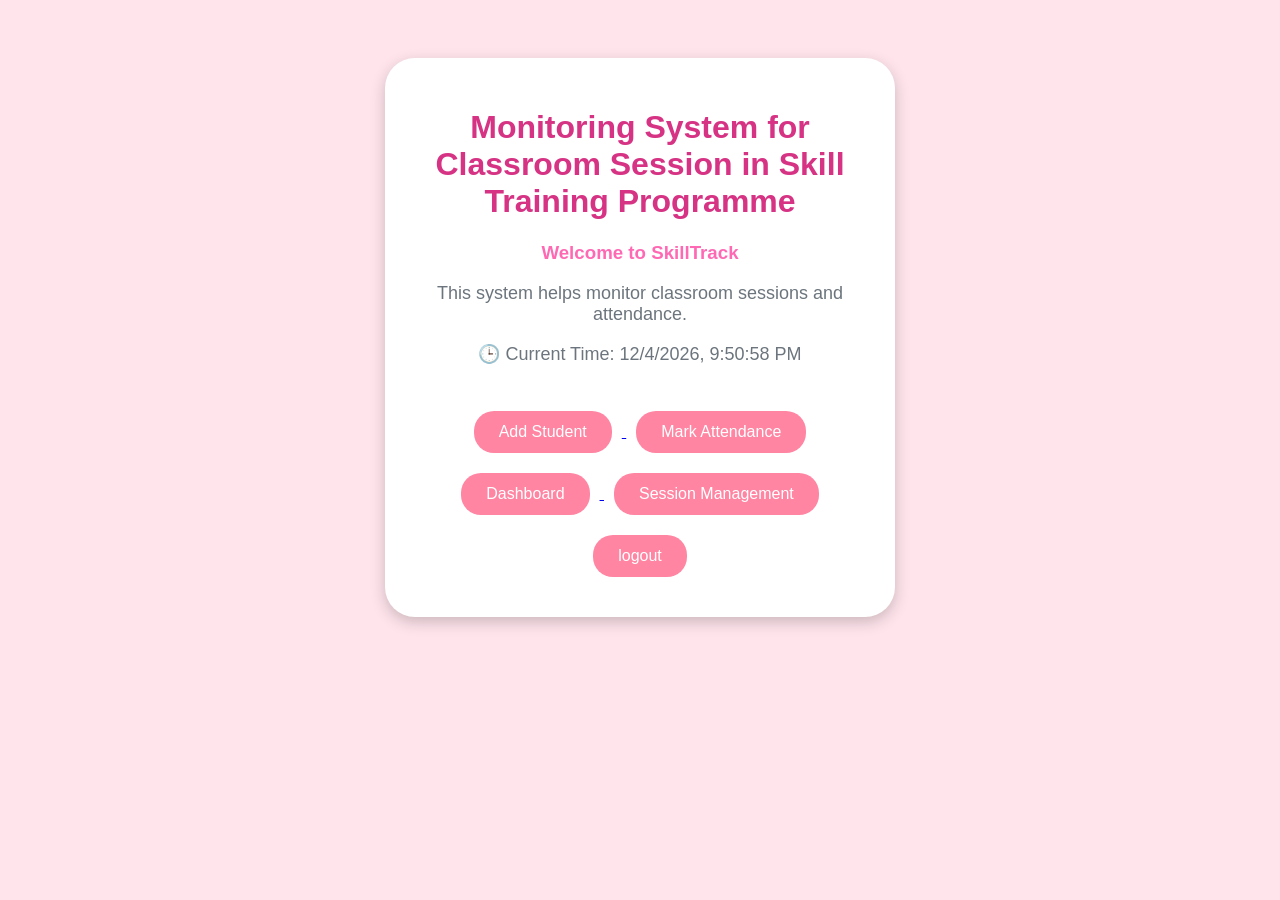
<file: index.html>
<!DOCTYPE html>
<html>
<head>
    <title>Classroom Monitoring System</title>
    <link rel="stylesheet" href="style.css">
</head>
<body>

<div class="card">

<h1>Monitoring System for Classroom Session in Skill Training Programme</h1>

<h3>Welcome to SkillTrack</h3>

<p>This system helps monitor classroom sessions and attendance.</p>

<p id="clock"></p>

<br>

<a href="students.html">
<button>Add Student</button>
</a>

<a href="attendance.html">
<button>Mark Attendance</button>
</a>

<a href="dashboard.html">
<button>Dashboard</button>
</a>

<a href="session.html">
<button>Session Management</button>
</a>


<a href="login.html">
    <button> logout</button>
</a>

</div>

<script src="script.js"></script>

</body>
</html>
</file>
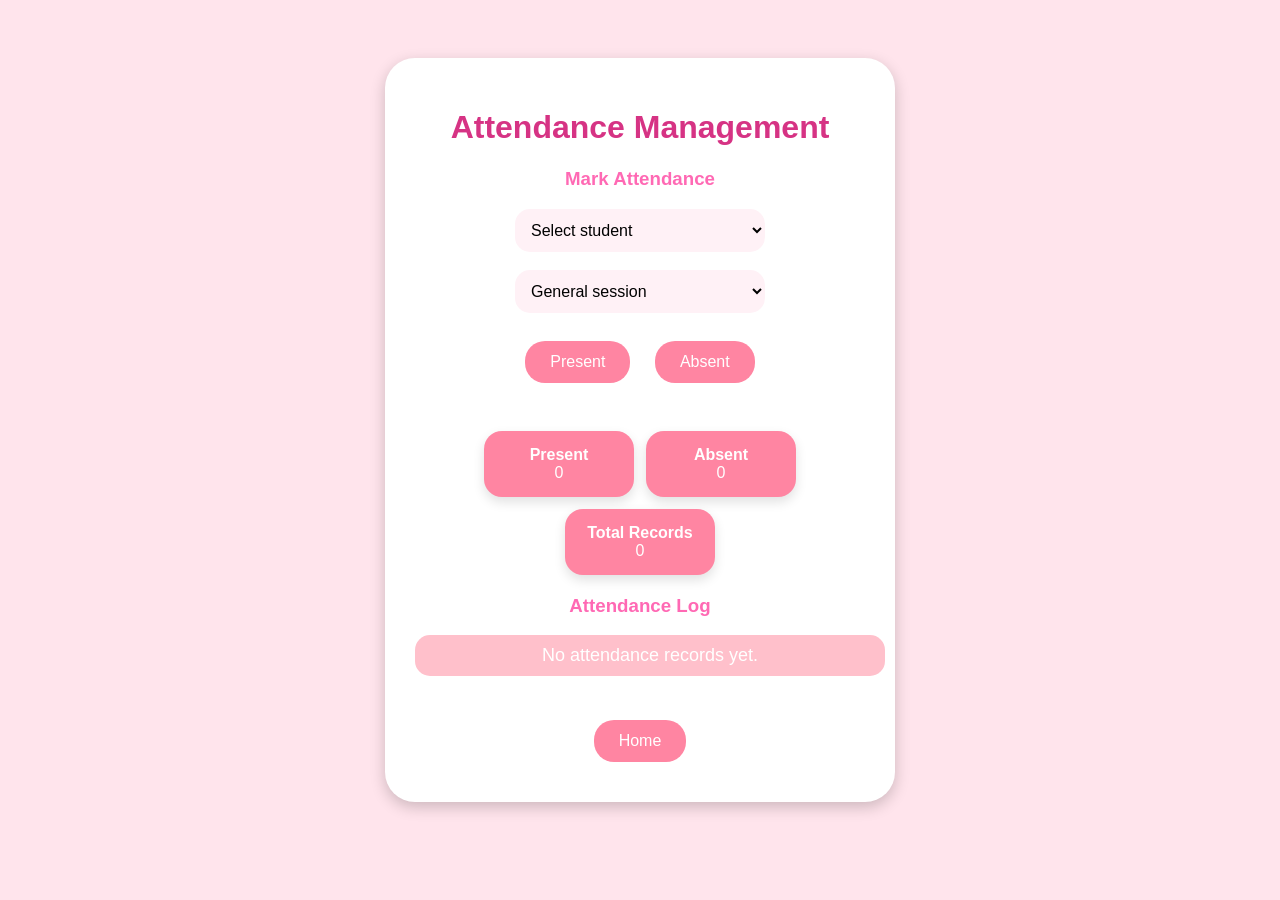
<file: attendance.html>
<!DOCTYPE html>
<html>

<head>

<title>Attendance Management</title>

<link rel="stylesheet" href="style.css">

</head>

<body>

<div class="card">

<h1>Attendance Management</h1>

<h3>Mark Attendance</h3>

<select id="attendanceName"></select>

<br><br>

<select id="attendanceSession"></select>

<br><br>

<button onclick="markAttendance('Present')">Present</button>

<button onclick="markAttendance('Absent')">Absent</button> 

<br><br>

<div class="attendance-summary">
    <div class="summary-card">
        <strong>Present</strong>
        <div id="presentCount">0</div>
    </div>
    <div class="summary-card">
        <strong>Absent</strong>
        <div id="absentCount">0</div>
    </div>
    <div class="summary-card">
        <strong>Total Records</strong>
        <div id="recordCount">0</div>
    </div>
</div>

<h3>Attendance Log</h3>
<ul id="attendanceList"></ul>

<br>

<a href="index.html">
<button>Home</button>
</a>

</div>

<script src="script.js"></script>

</body>

</html>
</file>
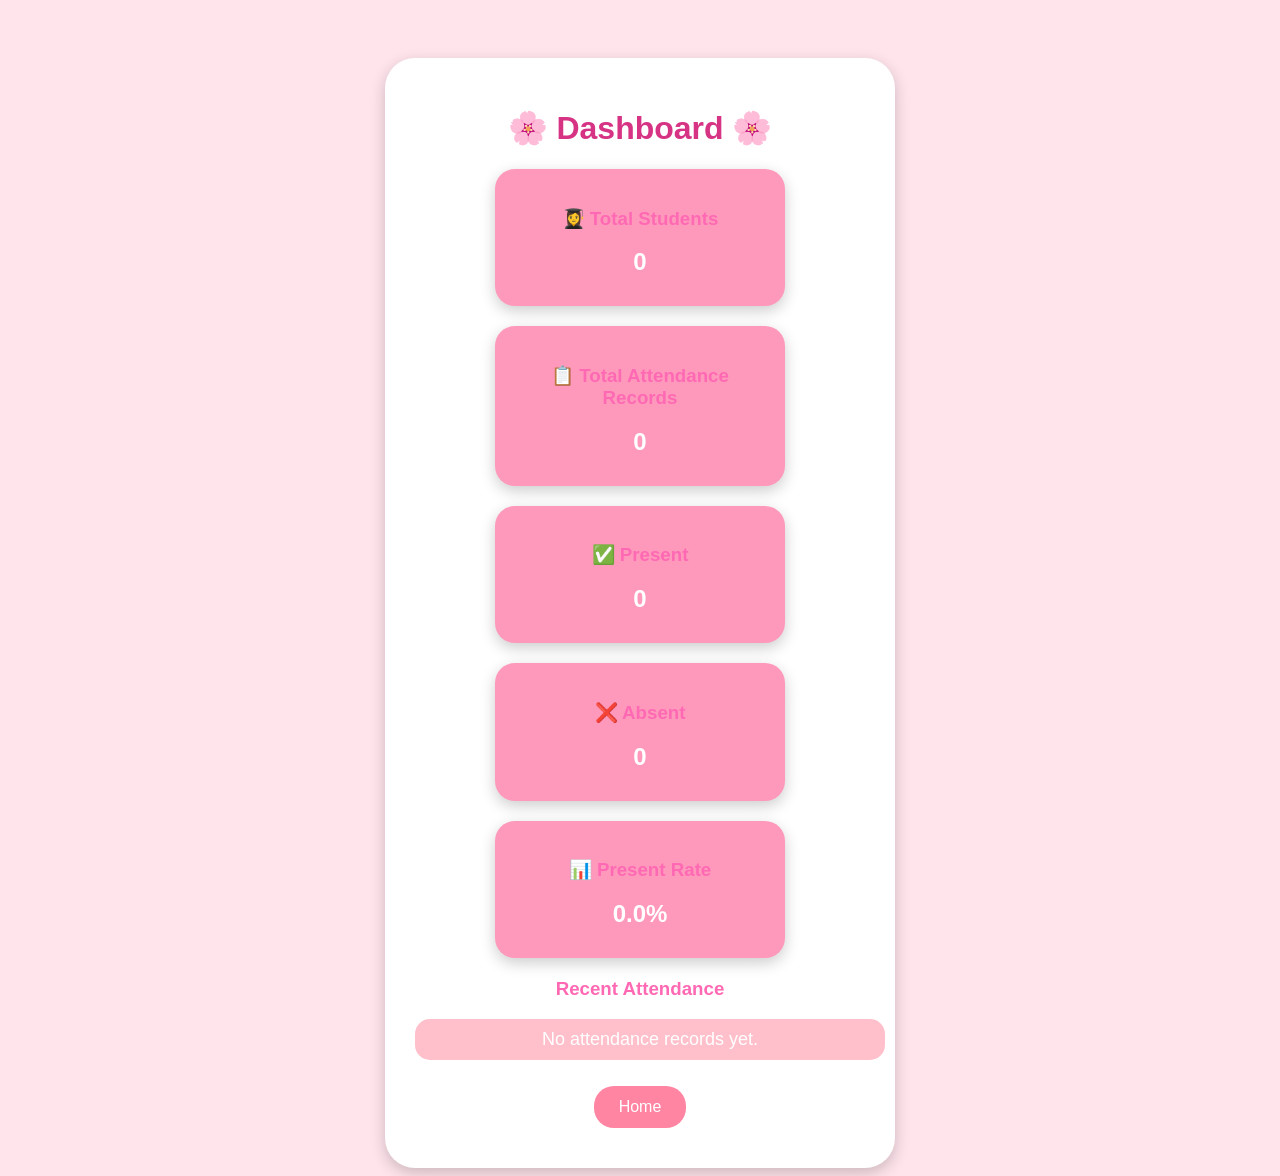
<file: dashboard.html>
<!DOCTYPE html>
<html>

<head>
    <title>Dashboard</title>
    <link rel="stylesheet" href="style.css">
</head>

<body>

<div class="card">

<h1>🌸 Dashboard 🌸</h1>

<div class="dashboard-card">
<h3>👩‍🎓 Total Students</h3>
<h2 id="studentCount"></h2>
</div>

<div class="dashboard-card">
<h3>📋 Total Attendance Records</h3>
<h2 id="attendanceCount"></h2>
</div>

<div class="dashboard-card">
<h3>✅ Present</h3>
<h2 id="presentCount"></h2>
</div>

<div class="dashboard-card">
<h3>❌ Absent</h3>
<h2 id="absentCount"></h2>
</div>

<div class="dashboard-card">
<h3>📊 Present Rate</h3>
<h2 id="attendancePercentage"></h2>
</div>

<h3>Recent Attendance</h3>
<ul id="recentAttendanceList"></ul>

<a href="index.html">
<button>Home</button>
</a>

</div>

<script src="dashboard.js"></script>

</body>

</html>
</file>
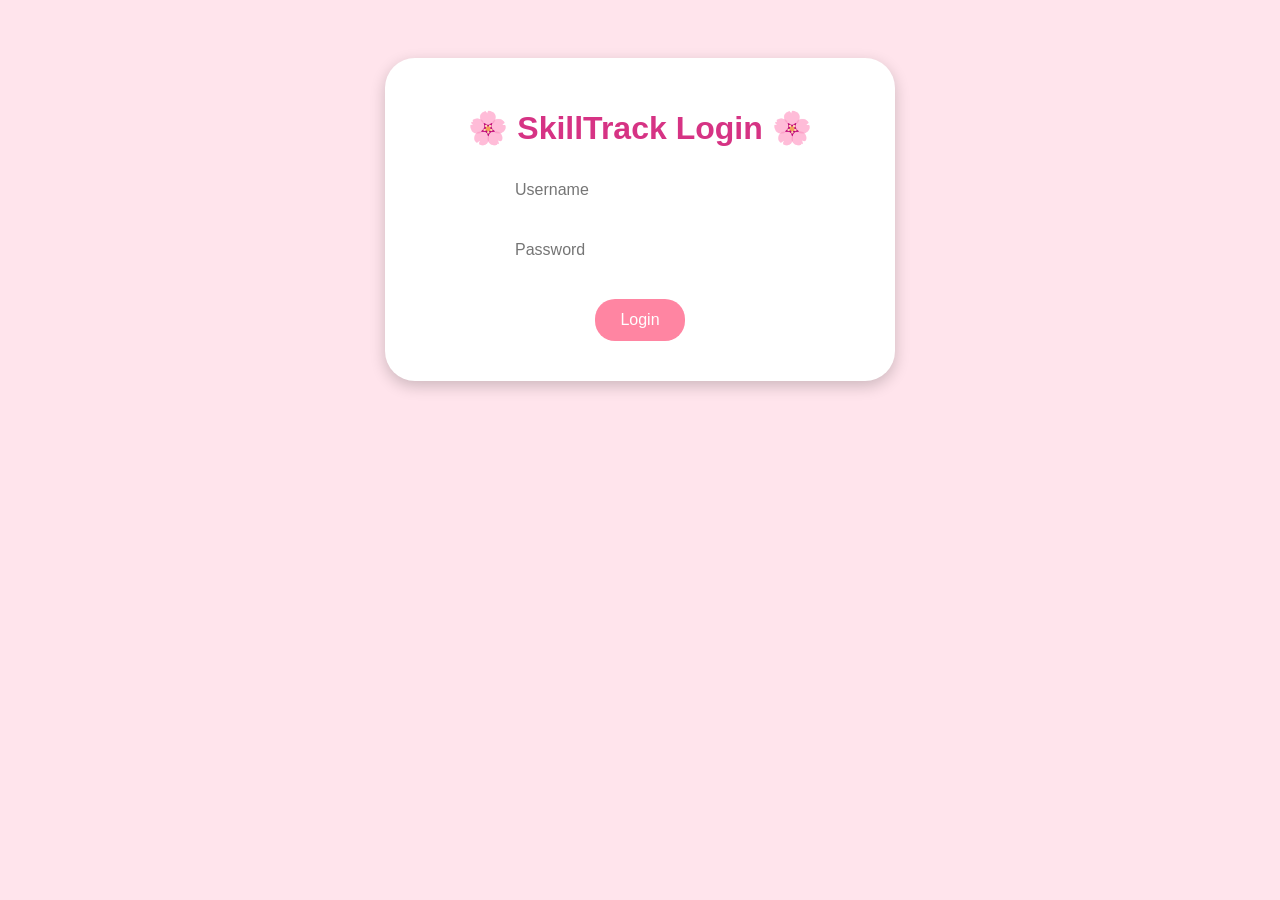
<file: login.html>
<!DOCTYPE html>
<html>

<head>

<title>Login Page</title>

<link rel="stylesheet" href="style.css">

</head>

<body>

<div class="card">

<h1>🌸 SkillTrack Login 🌸</h1>

<input type="text" id="username" placeholder="Username">

<br><br>

<input type="password" id="password" placeholder="Password">

<br><br>

<button onclick="login()">Login</button>

</div>

<script>

function login()
{
    let user = document.getElementById("username").value;

    let pass = document.getElementById("password").value;

    if(user=="admin" && pass=="1234")
    {
        window.location.href="index.html";
    }

    else
    {
        alert("Invalid Username or Password");
    }
}

</script>

</body>

</html>
</file>
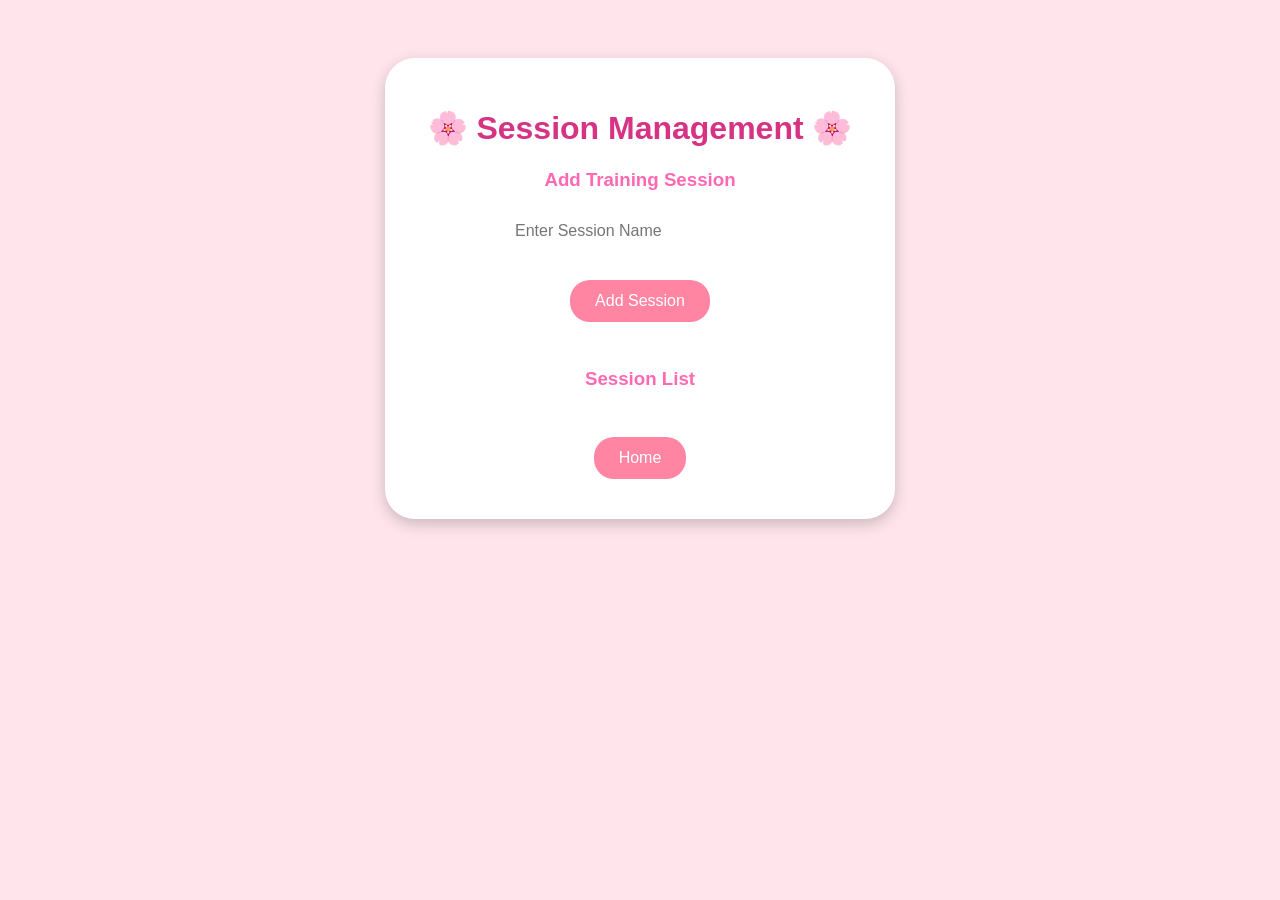
<file: session.html>
<!DOCTYPE html>
<html>

<head>
    <title>Session Management</title>
    <link rel="stylesheet" href="style.css">
</head>

<body>

<div class="card">

    <h1>🌸 Session Management 🌸</h1>

    <h3>Add Training Session</h3>

    <input type="text" id="sessionName" placeholder="Enter Session Name">

    <br><br>

    <button onclick="addSession()">Add Session</button>

    <br><br>

    <h3>Session List</h3>

    <ul id="sessionList"></ul>

    <br>

    <a href="index.html">
        <button>Home</button>
    </a>

</div>

<script>

let sessions = JSON.parse(localStorage.getItem("sessions")) || [];

displaySessions();

function addSession()
{
    let name = document.getElementById("sessionName").value;

    if(name=="")
    {
        alert("Please enter session name");
        return;
    }

    sessions.push(name);

    localStorage.setItem("sessions",JSON.stringify(sessions));

    displaySessions();

    document.getElementById("sessionName").value="";
}

function displaySessions()
{
    let list=document.getElementById("sessionList");

    list.innerHTML="";

    sessions.forEach(function(session)
    {
        list.innerHTML += "<li>"+session+"</li>";
    });
}

</script>

</body>
</html>
</file>
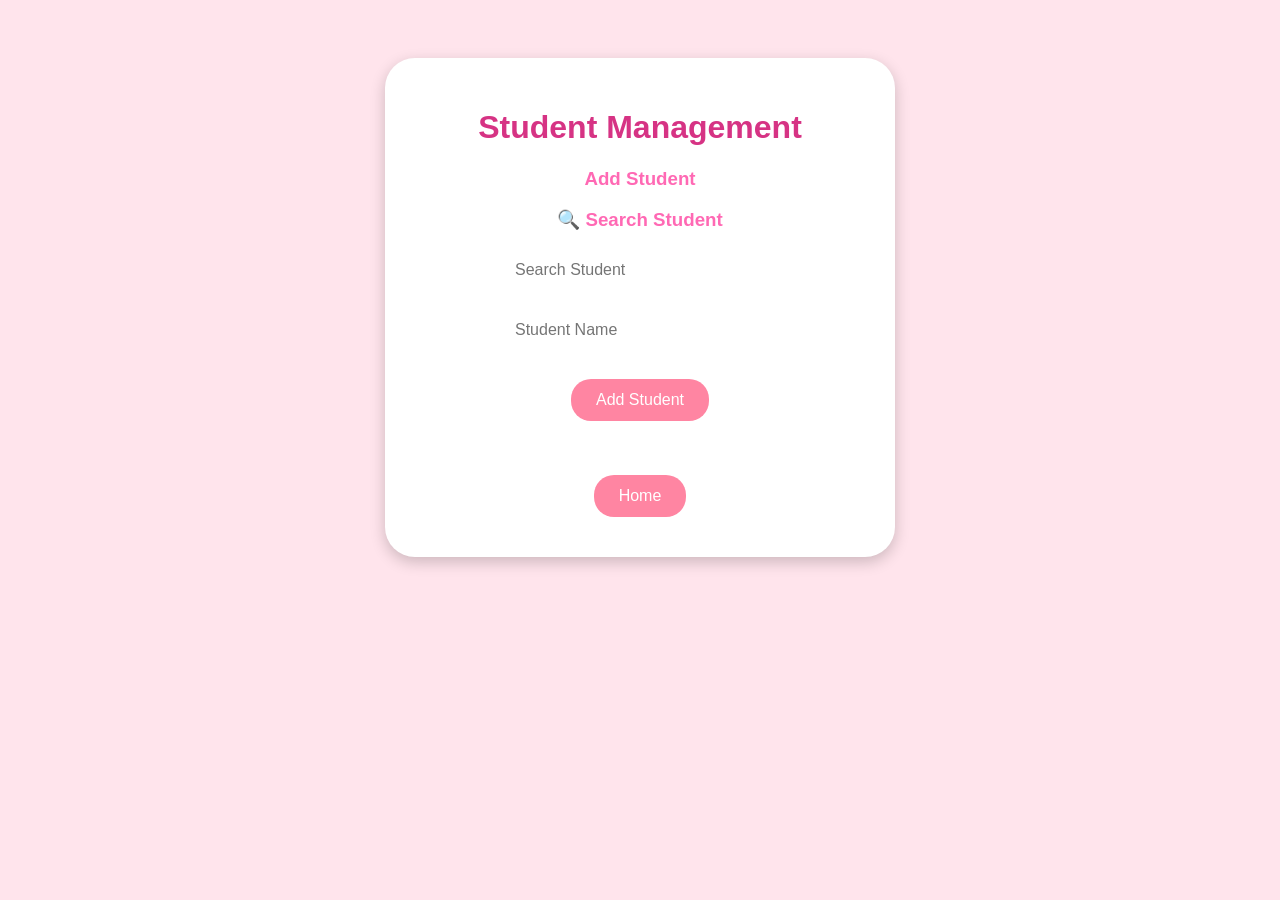
<file: students.html>
<!DOCTYPE html>
<html>
<head>

<title>Student Management</title>

<link rel="stylesheet" href="style.css">

</head>

<body>

<div class="card">

<h1>Student Management</h1>

<h3>Add Student</h3>

<h3>🔍 Search Student</h3>

<input type="text"
id="searchBox"
placeholder="Search Student"
onkeyup="searchStudent()">

<br><br>

<input type="text" id="studentName"
 placeholder="Student Name">

<br><br>

<button onclick="addStudent()">Add Student</button>

<br><br>

<ul id="studentList"></ul>

<a href="index.html">

<button>Home</button>

</a>

</div>

<script src="script.js"></script>

</body>

</html>
</file>
<file: style.css>
body{
    background-color:#ffe4ec;
    font-family:Arial, sans-serif;
    text-align:center;
    padding-top:50px;
}

h1{
    color:#d63384;
}

h3{
    color:#ff69b4;
}

p{
    color:#6c757d;
    font-size:18px;
}

button{
    background-color:#ff85a2;
    color:white;
    border:none;
    padding:12px 25px;
    margin:10px;
    border-radius:20px;
    font-size:16px;
    cursor:pointer;
}

button:hover{
    background-color:#ff5c8a;
}
input,
select{
    width:250px;
    padding:12px;
    border-radius:15px;
    border:none;
    outline:none;
    font-size:16px;
}

select {
    background-color: #fff1f6;
}

.attendance-summary {
    display: flex;
    justify-content: center;
    flex-wrap: wrap;
    gap: 12px;
    margin: 20px auto;
}

.summary-card {
    background-color: #ff85a2;
    color: white;
    padding: 15px;
    border-radius: 18px;
    min-width: 120px;
    box-shadow: 0px 5px 12px rgba(0,0,0,0.12);
}

.small {
    display: block;
    color: #6c757d;
    font-size: 14px;
    margin-top: 6px;
}

.card{
    background:white;
    width:450px;
    margin:auto;
    padding:30px;
    border-radius:30px;
    box-shadow:0px 5px 15px rgba(0,0,0,0.2);
}

ul{
    list-style-type:none;
    padding:0;
}

li{
    background-color:#ffc0cb;
    color:white;
    margin:10px auto;
    padding:10px;
    width:100%;
    max-width:500px;
    border-radius:15px;
    font-size:18px;
}

.dashboard-card{
    background-color:#ffc0cb;
    color:white;
    width:250px;
    margin:20px auto;
    padding:20px;
    border-radius:20px;
    box-shadow:0px 5px 15px rgba(0,0,0,0.2);
}

.dashboard-card h2{
    margin:10px;
}

.dashboard-card{
    background-color:#ff99bb;
    color:white;
    width:250px;
    margin:20px auto;
    padding:20px;
    border-radius:20px;
    box-shadow:0px 5px 15px rgba(0,0,0,0.2);
}

.dashboard-card h2{
    margin:10px;
}
</file>
